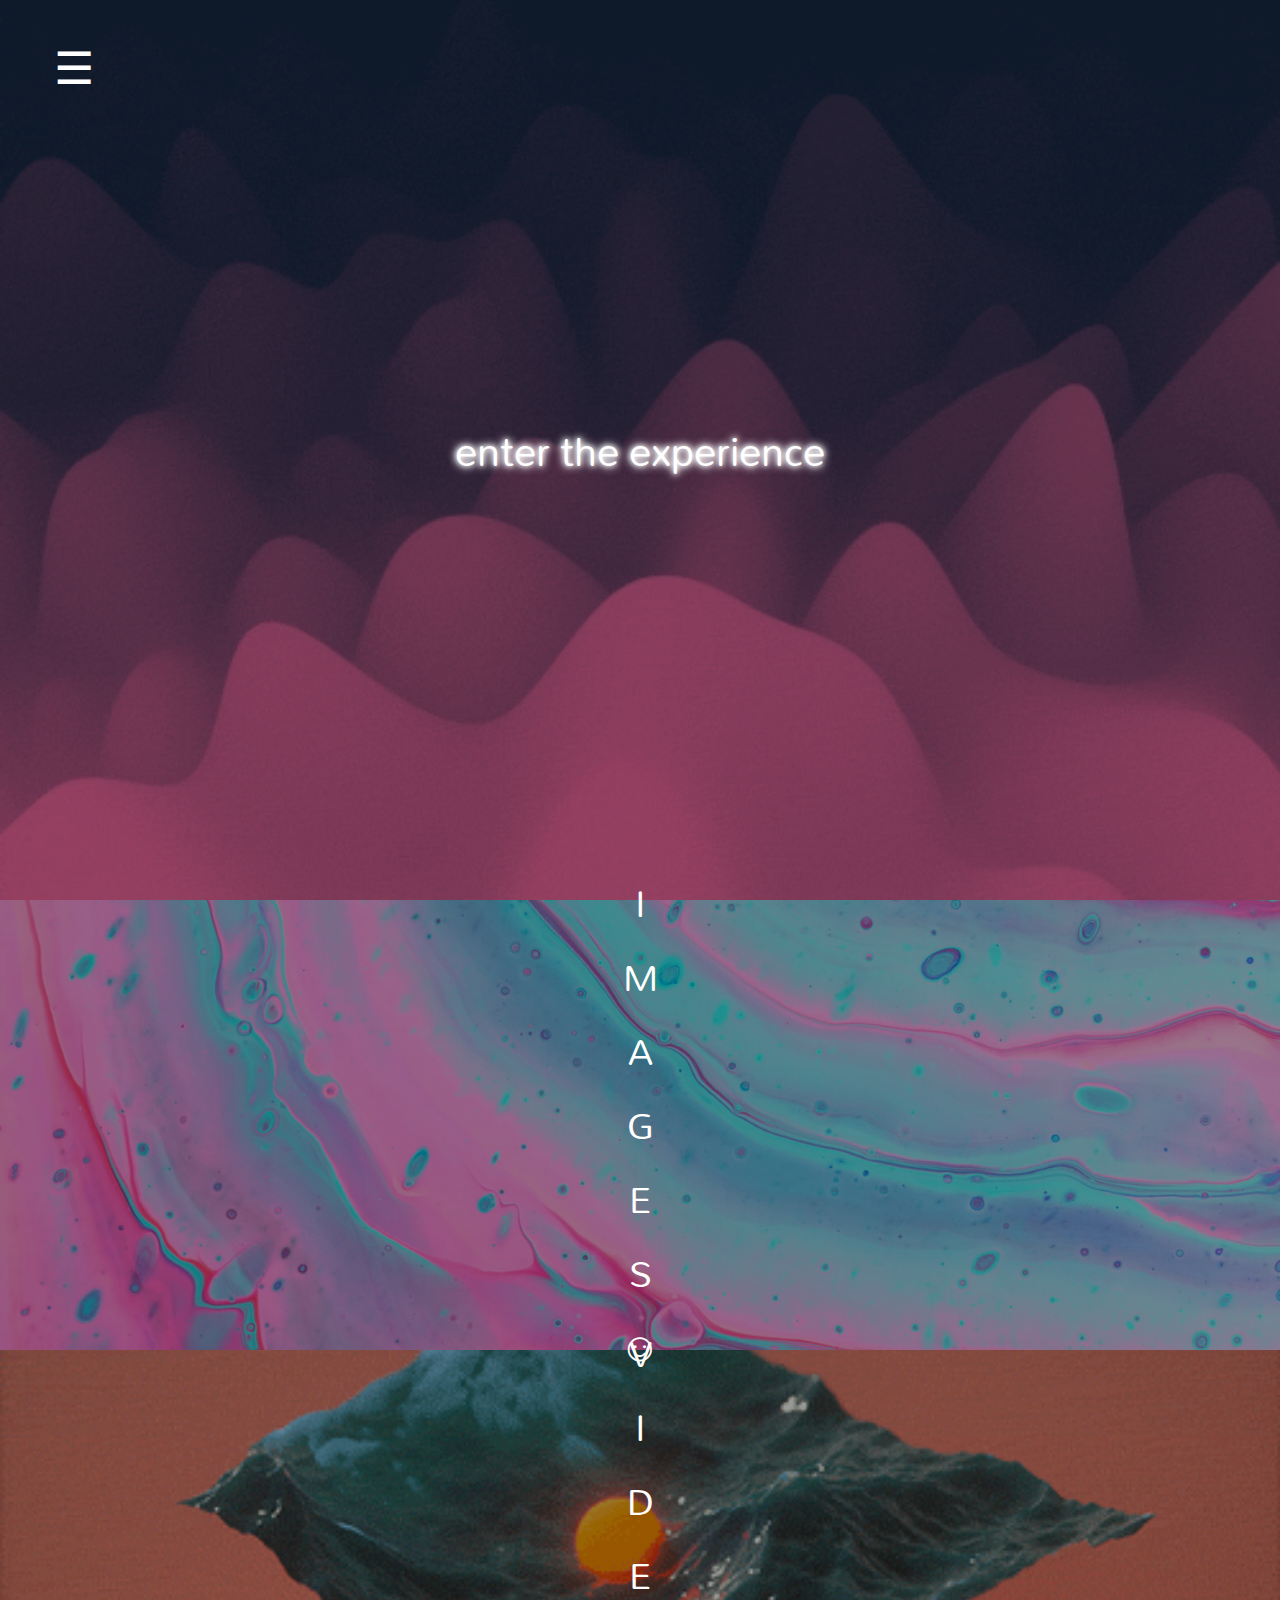
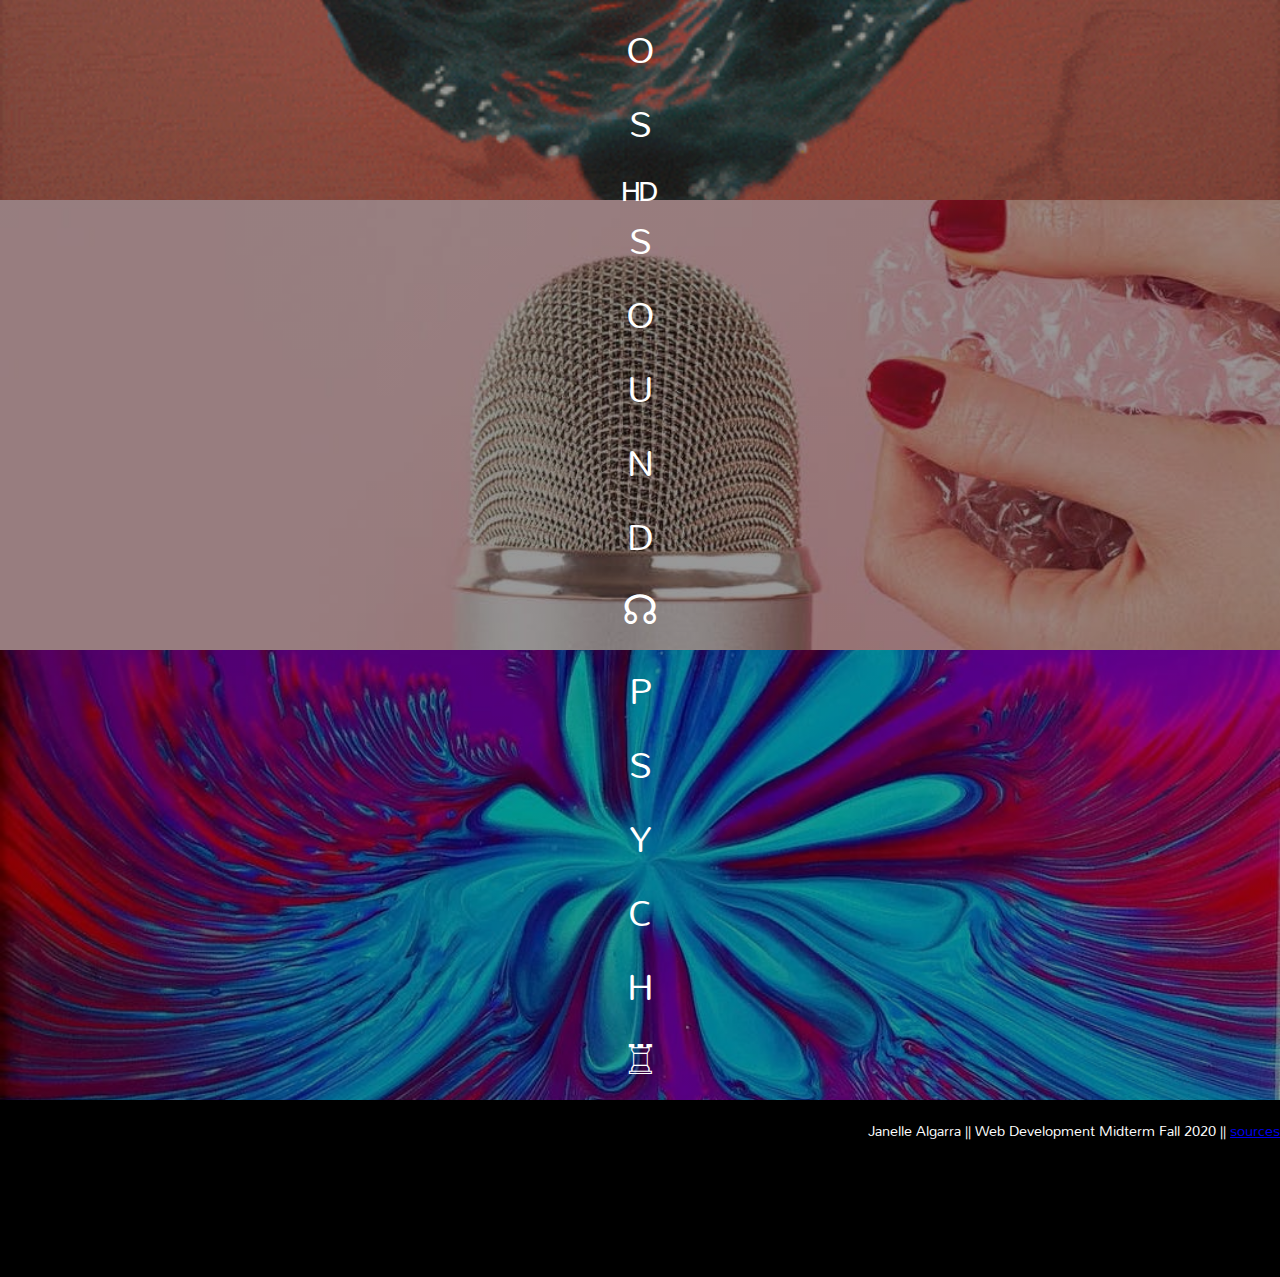
<file: index.html>
<!DOCTYPE html>
<html lang="en" dir="ltr">
  <head>
    <meta charset="utf-8">
    <title>home</title>
    <link rel="stylesheet" href="style.css">
    <link href="https://fonts.googleapis.com/css2?family=Mallanna&display=swap" rel="stylesheet">
  </head>
  <body>
    <div class ="mainContainer">

      <input type="checkbox" id="sidebar-toggle-input" />
      <label class="sidebar-toggle" for="sidebar-toggle-input"></label>
      <div class="sidebar">
        <a href="index.html">⌂</a>
        <a href="about.html">?</a>
        <a href="images_page.html">☺</a>
        <a href="video_page.html">ᴴᴰ</a>
        <a href="sound_page.html">☊</a>
        <a href="last_page.html">♖</a>
      </div>

<!--
      <div class="main" id="section1">
        <a href="#firstHeader">﹀</a>
      </div>

      <div class ="scroll">
        <p onclick="scrollWin()">﹀</p>
      </div>-->

      <div class ="mainContent">
        <div class ="mainHeader">
          <p onclick="scrollWin()">enter the experience</p>
        </div>

        <div class = "firstHeader">
          <a href="images_page.html" target="_blank">I M A G E S  ☺</a>
        </div>

        <div class ="secondHeader">
          <a href="video_page.html" target="_blank">V I D E O S  ᴴᴰ</a>
        </div>

        <div class ="thirdHeader">
          <a href="sound_page.html" target="_blank">S O U N D  ☊</a>
        </div>

        <div class ="fourthHeader">
          <a href="last_page.html" target="_blank">P S Y C H  ♖</a>
        </div>


      </div>

      <div class ="footer">
          <p> Janelle Algarra || Web Development Midterm Fall 2020 ||
              <a href="https://docs.google.com/document/d/1_ba4_y5VMJBE-FU1e6WLnP-X9z7YVlCh2H4nbIClyhU/edit?usp=sharing">sources</a>
          </p>
      </div>



    </div>

    <script>
      function scrollWin() {
        window.scrollTo(0, 690);
      }
    </script>
  </body>
</html>
</file>
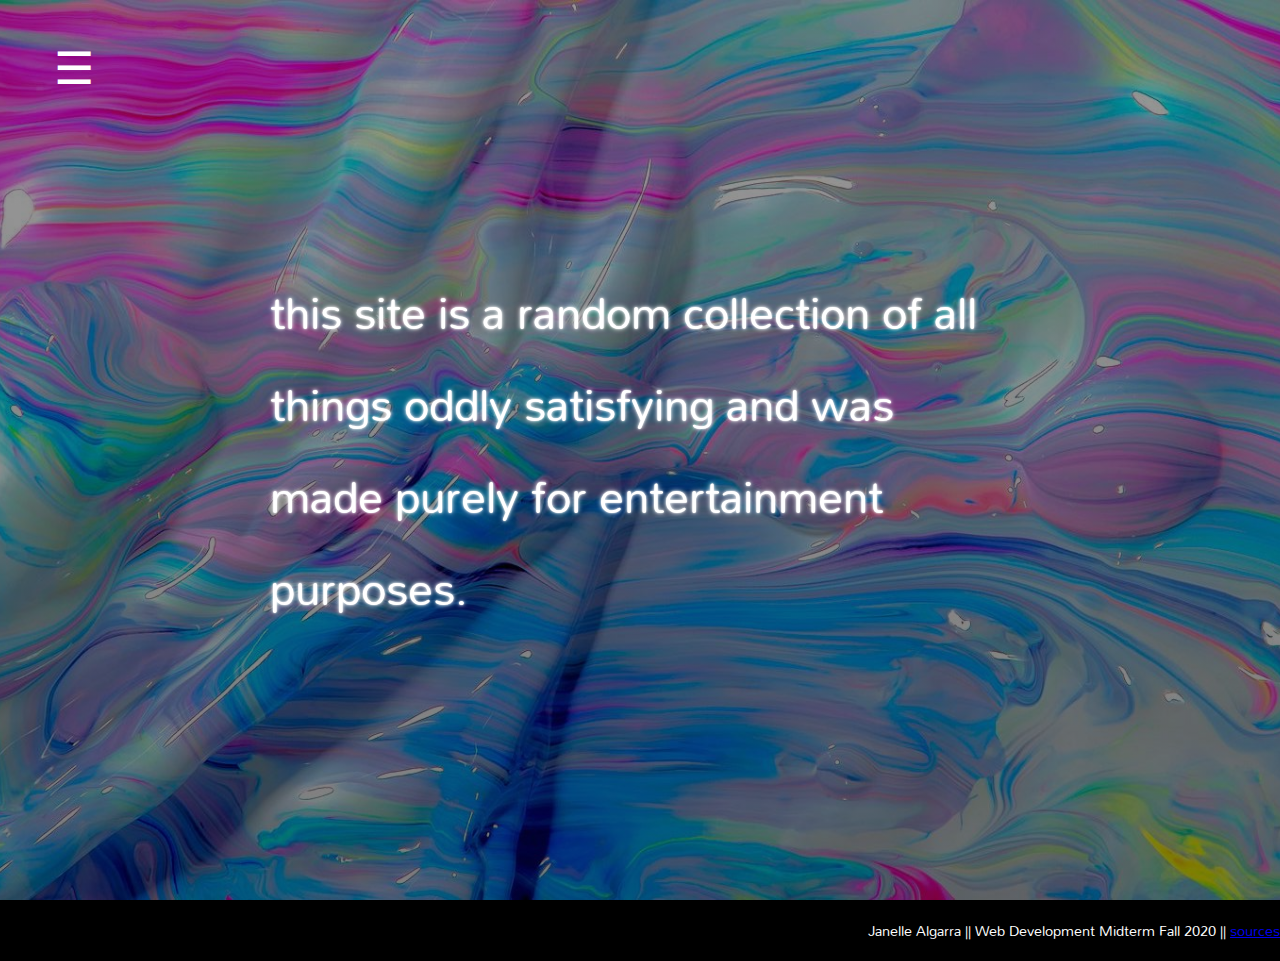
<file: about.html>
<!DOCTYPE html>
<html lang="en" dir="ltr">
  <head>
    <meta charset="utf-8">
    <title>about</title>
    <link rel="stylesheet" href="style.css">
    <link href="https://fonts.googleapis.com/css2?family=Mallanna&display=swap" rel="stylesheet">
  </head>
  <body>
    <div class ="mainContainer">

      <input type="checkbox" id="sidebar-toggle-input" />
      <label class="sidebar-toggle" for="sidebar-toggle-input"></label>
      <div class="sidebar">
        <a href="index.html">⌂</a>
        <a href="about.html">?</a>
        <a href="images_page.html">☺</a>
        <a href="video_page.html">ᴴᴰ</a>
        <a href="sound_page.html">☊</a>
        <a href="last_page.html">♖</a>
      </div>

      <div class ="aboutHeader">
        <p>this site is a random collection of all things oddly satisfying and was made purely for entertainment purposes.</p>
      </div>

      <div class ="footer">
          <p> Janelle Algarra || Web Development Midterm Fall 2020 ||
              <a href="https://docs.google.com/document/d/1_ba4_y5VMJBE-FU1e6WLnP-X9z7YVlCh2H4nbIClyhU/edit?usp=sharing">sources</a>
          </p>
      </div>

    </div>

  </body>
</html>
</file>
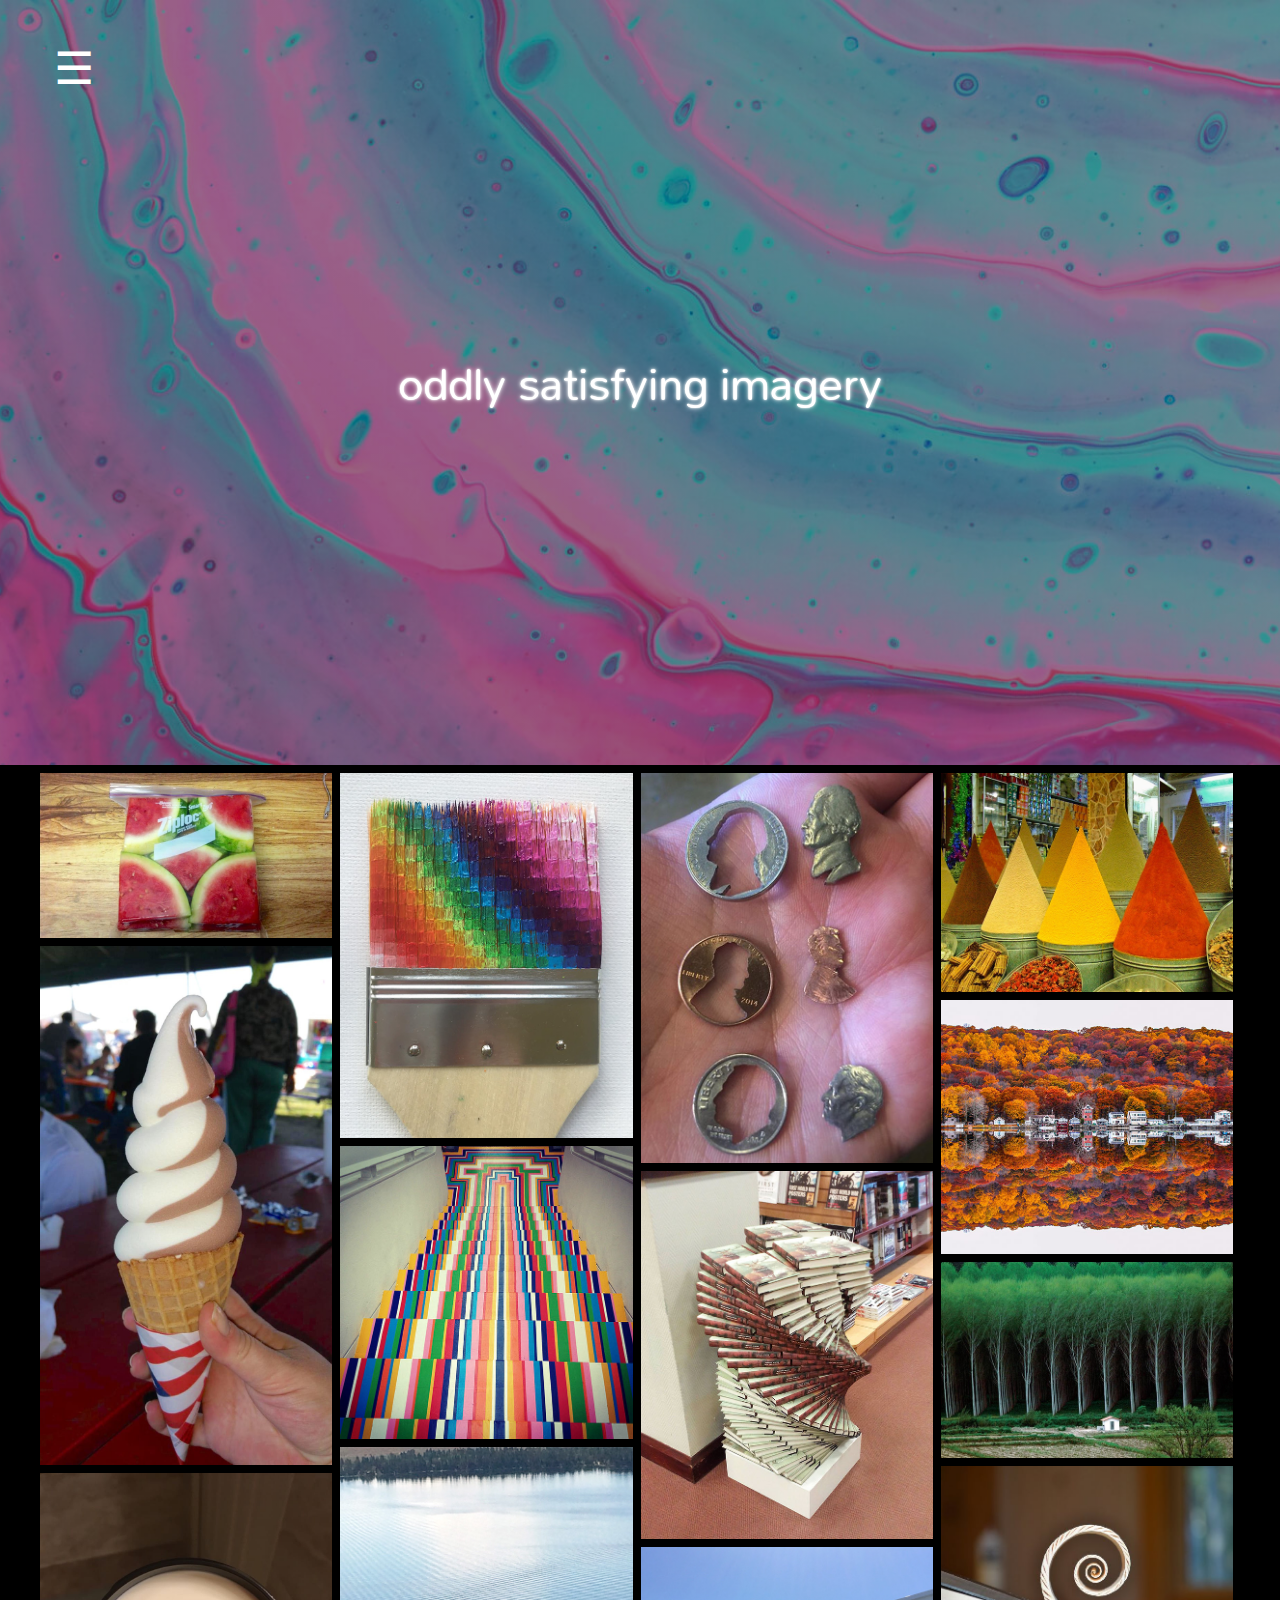
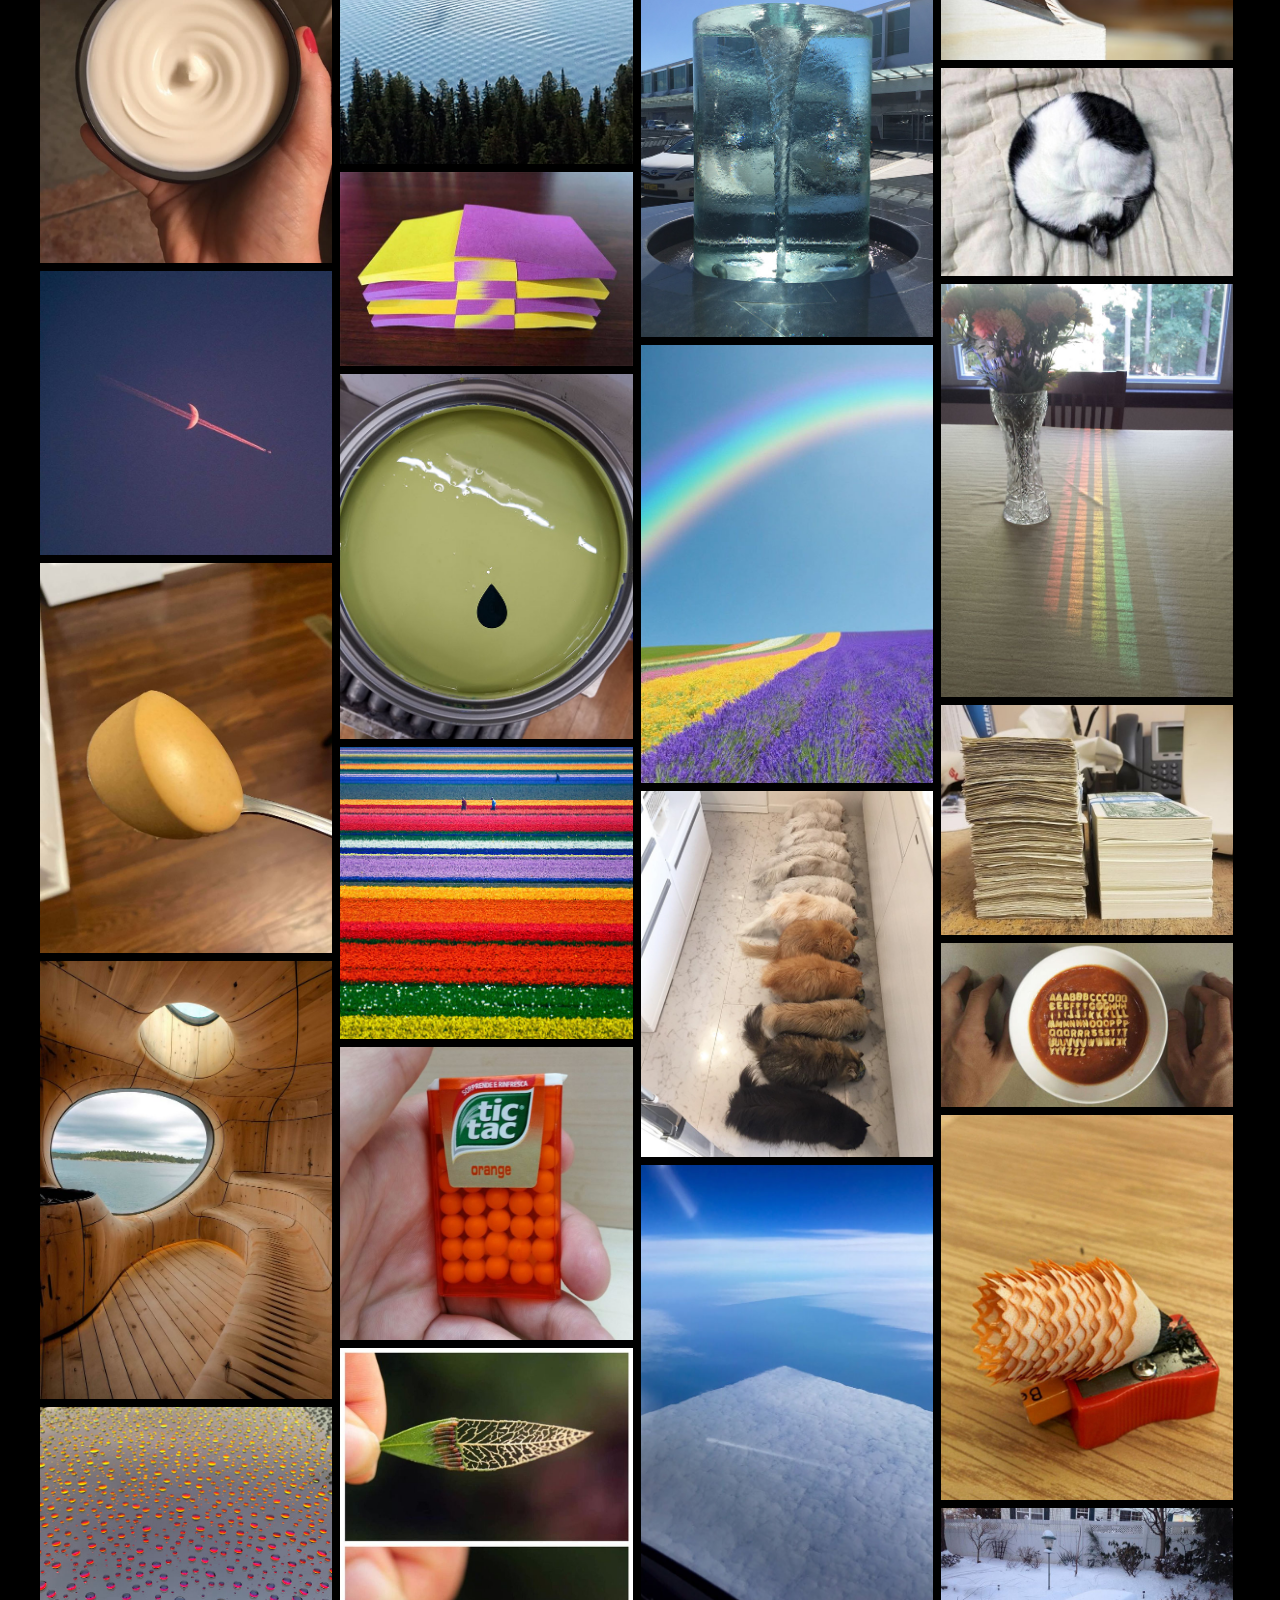
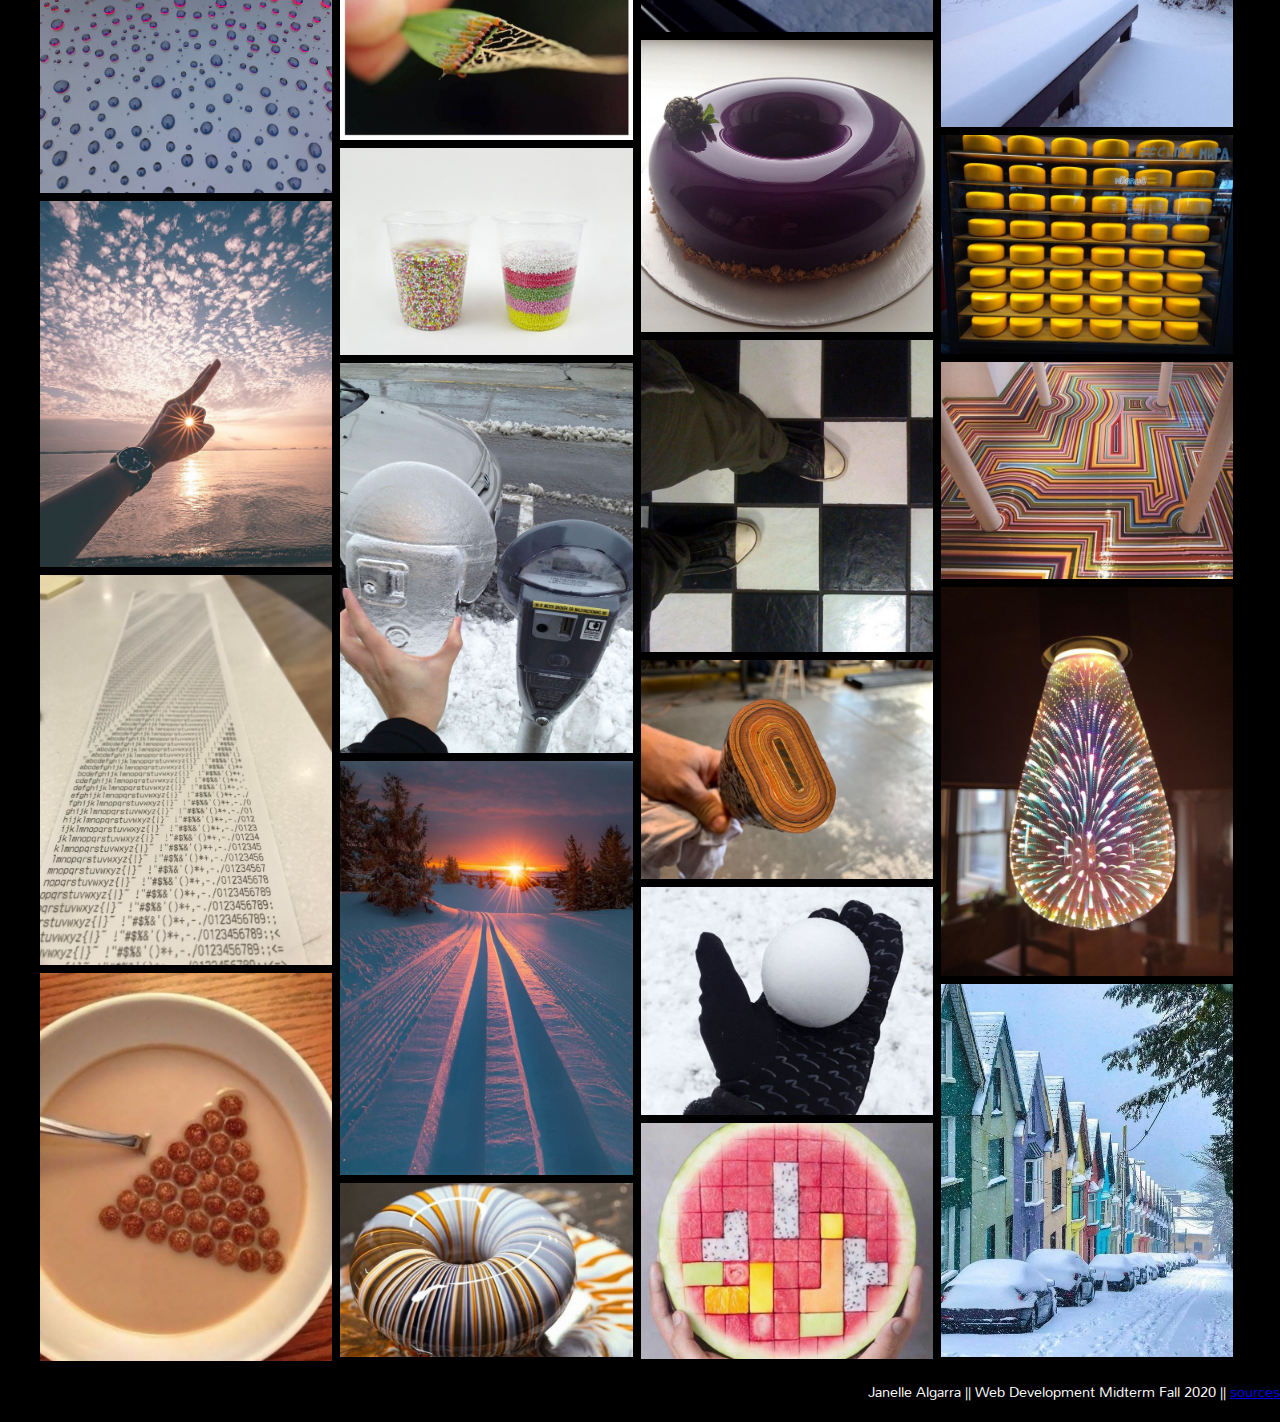
<file: images_page.html>
<!DOCTYPE html>
<html lang="en" dir="ltr">
  <head>
    <meta charset="utf-8">
    <title>images</title>
    <link rel="stylesheet" href="style.css">
    <link href="https://fonts.googleapis.com/css2?family=Mallanna&display=swap" rel="stylesheet">
  </head>
  <body>
    <div class ="mainContainer">

      <input type="checkbox" id="sidebar-toggle-input" />
      <label class="sidebar-toggle" for="sidebar-toggle-input"></label>
      <div class="sidebar">
        <a href="index.html">⌂</a>
        <a href="about.html">?</a>
        <a href="images_page.html">☺</a>
        <a href="video_page.html">ᴴᴰ</a>
        <a href="sound_page.html">☊</a>
        <a href="last_page.html">♖</a>
      </div>

      <div class ="mainContent">

        <div class ="imagesHeader">
          <p>oddly satisfying imagery</p>
        </div>

        <div class="row">
          <div class="column">
            <img src="images/a/40.jpg">
            <img src="images/a/39.jpg">
            <img src="images/a/38.jpg">
            <img src="images/a/37.jpg">
            <img src="images/a/36.jpg">
            <img src="images/a/35.jpg">
            <img src="images/a/34.jpg">
            <img src="images/a/14.jpg">
            <img src="images/a/10.jpg">
            <img src="images/a/6.jpg">
          </div>

          <div class="column">
            <img src="images/a/33.jpg">
            <img src="images/a/32.jpg">
            <img src="images/a/31.jpg">
            <img src="images/a/30.jpg">
            <img src="images/a/29.jpg">
            <img src="images/a/28.jpg">
            <img src="images/a/13.jpg">
            <img src="images/a/9.jpg">
            <img src="images/a/5.jpg">
            <img src="images/a/2.jpg">
            <img src="images/a/42.jpg">
            <img src="images/a/41.jpg">
          </div>
          <div class="column">
            <img src="images/a/27.jpg">
            <img src="images/a/26.jpg">
            <img src="images/a/25.jpg">
            <img src="images/a/24.jpg">
            <img src="images/a/23.jpg">
            <img src="images/a/22.jpg">
            <img src="images/a/21.jpg">
            <img src="images/a/12.jpg">
            <img src="images/a/8.jpg">
            <img src="images/a/4.jpg">
            <img src="images/a/45.jpg">

          </div>
          <div class="column">
            <img src="images/a/20.jpg">
            <img src="images/a/19.jpg">
            <img src="images/a/18.jpg">
            <img src="images/a/17.jpg">
            <img src="images/a/16.jpg">
            <img src="images/a/15.jpg">
            <img src="images/a/11.jpg">
            <img src="images/a/7.jpg">
            <img src="images/a/3.jpg">
            <img src="images/a/1.jpg">
            <img src="images/a/43.jpg">
            <img src="images/a/44.jpg">
            <img src="images/a/46.jpg">
            <img src="images/a/47.jpg">
          </div>
        </div>

      </div>

      <div class ="footer">
          <p> Janelle Algarra || Web Development Midterm Fall 2020 ||
              <a href="https://docs.google.com/document/d/1_ba4_y5VMJBE-FU1e6WLnP-X9z7YVlCh2H4nbIClyhU/edit?usp=sharing">sources</a>
          </p>
      </div>

    </div>

  </body>
</html>
</file>
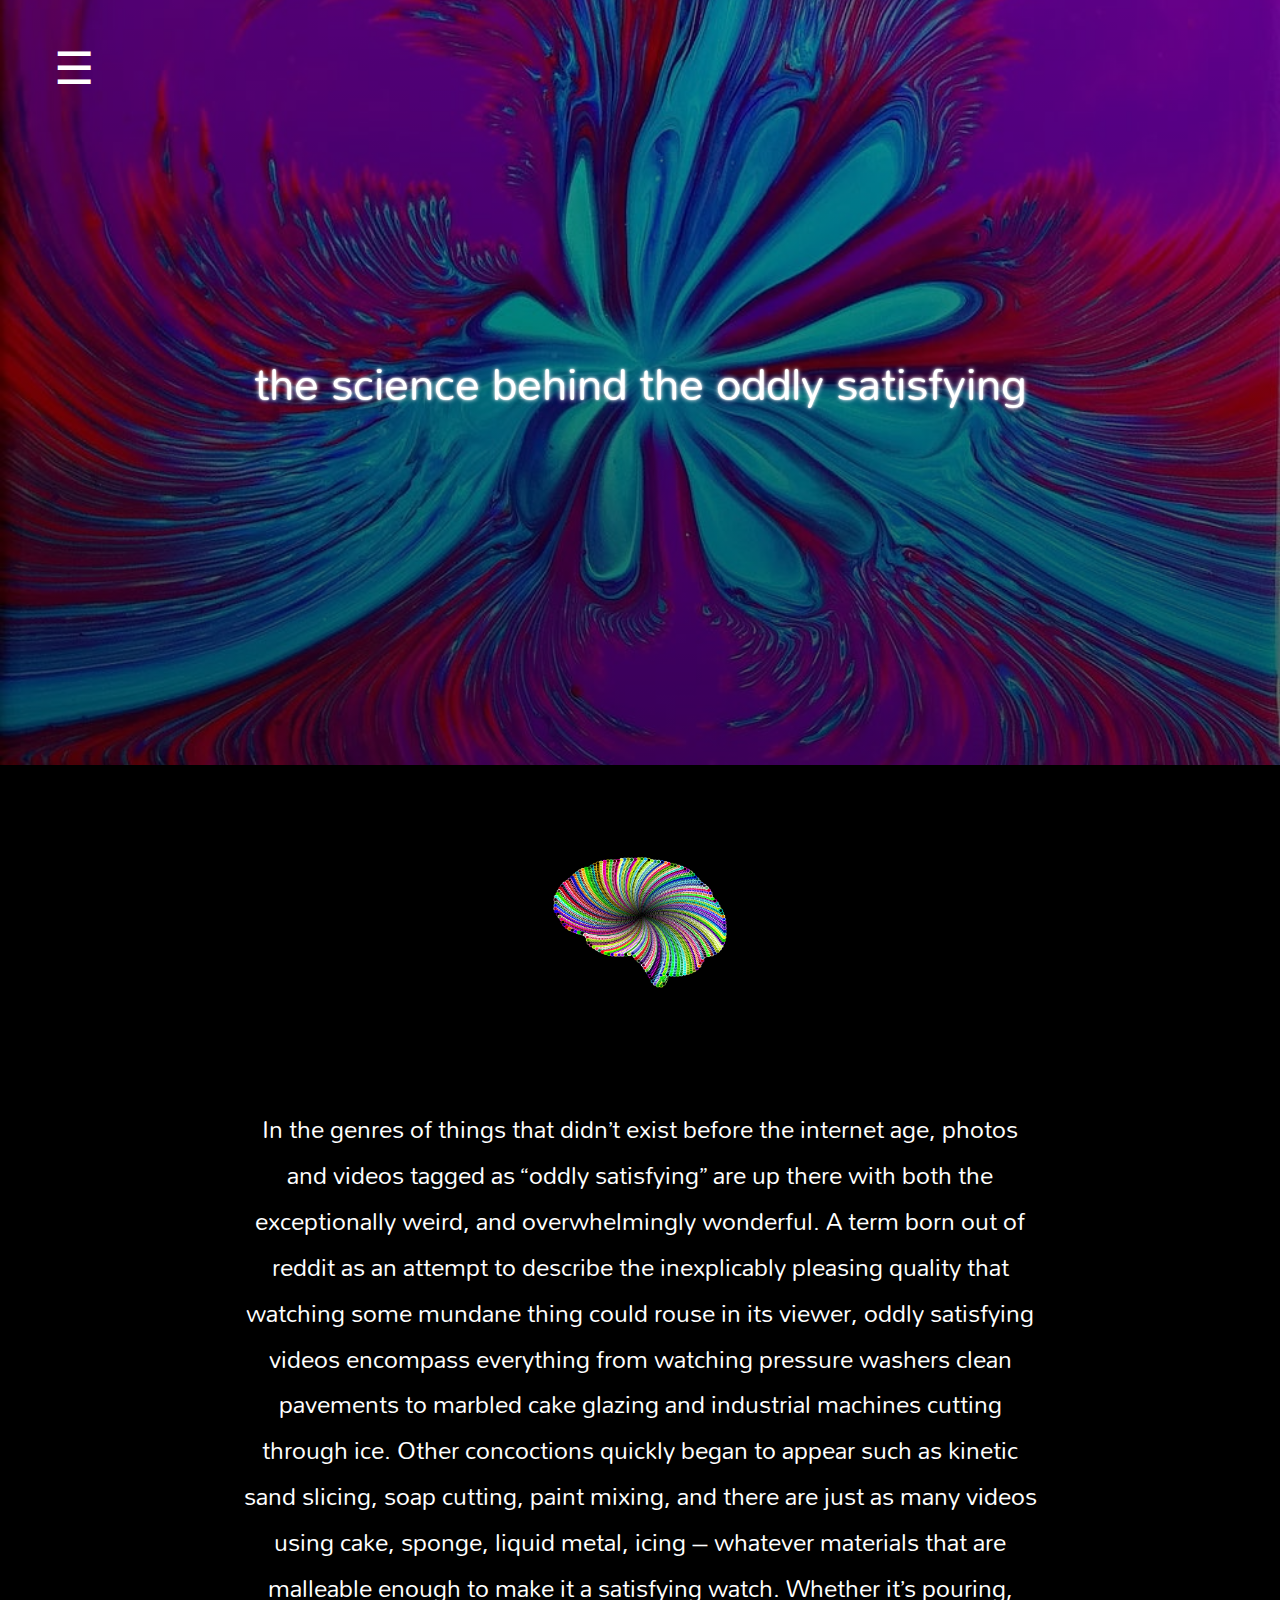
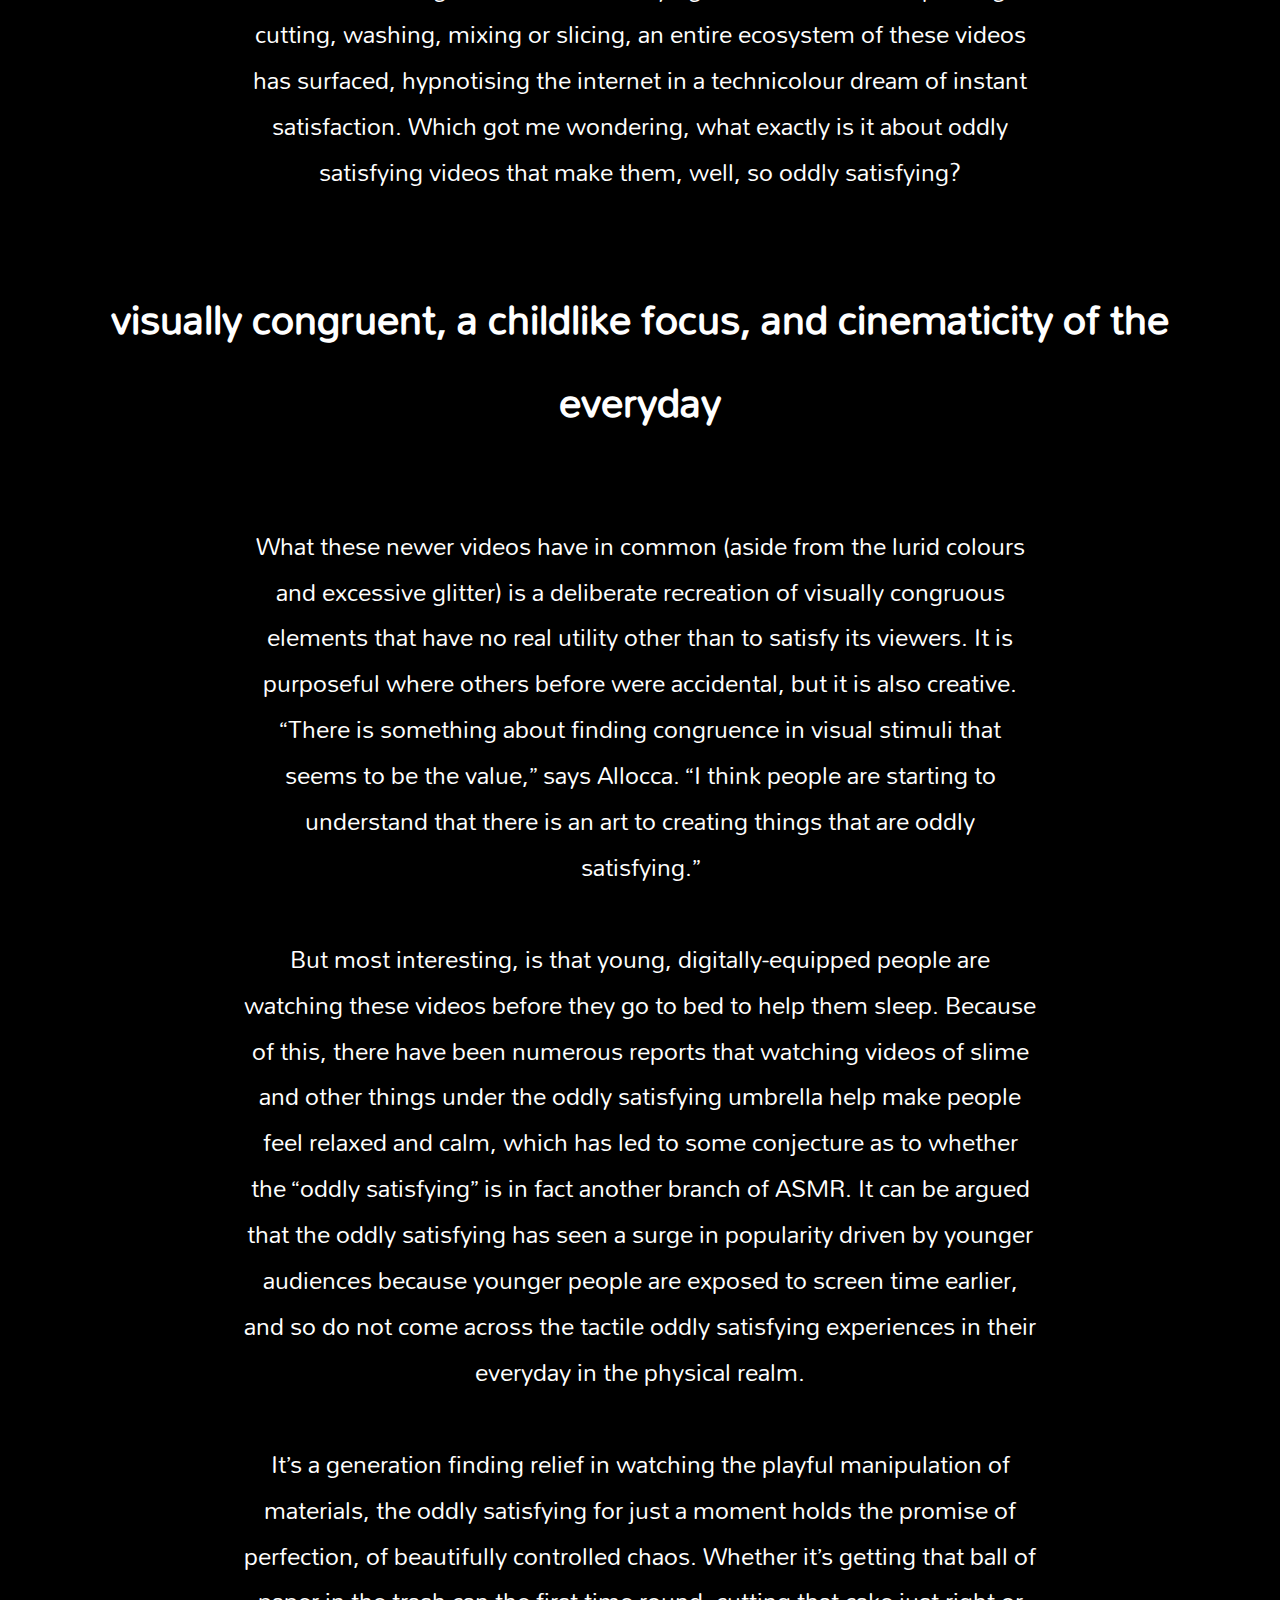
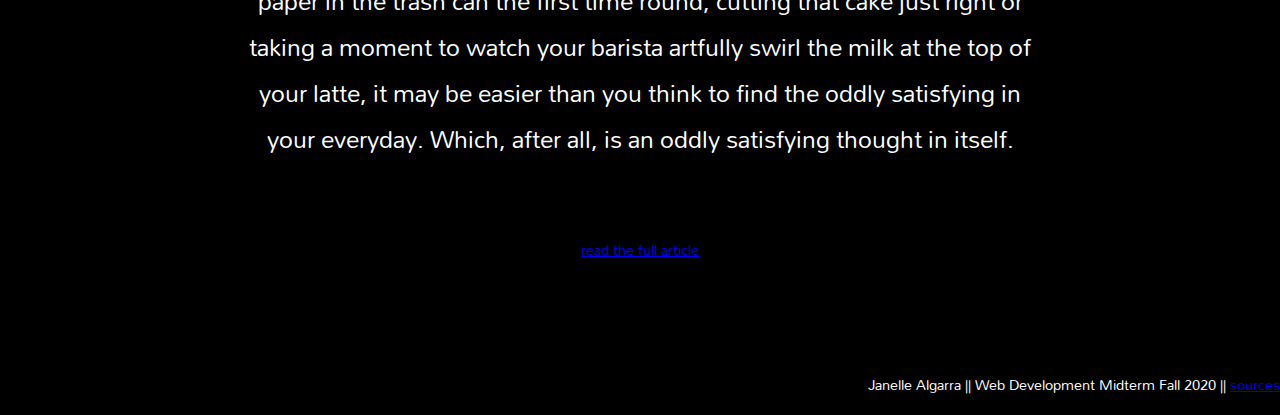
<file: last_page.html>
<!DOCTYPE html>
<html lang="en" dir="ltr">
  <head>
    <meta charset="utf-8">
    <title>psych</title>
    <link rel="stylesheet" href="style.css">
    <link href="https://fonts.googleapis.com/css2?family=Mallanna&display=swap" rel="stylesheet">
  </head>
  <body>
    <div class ="mainContainer">

      <input type="checkbox" id="sidebar-toggle-input" />
      <label class="sidebar-toggle" for="sidebar-toggle-input"></label>
      <div class="sidebar">
        <a href="index.html">⌂</a>
        <a href="about.html">?</a>
        <a href="images_page.html">☺</a>
        <a href="video_page.html">ᴴᴰ</a>
        <a href="sound_page.html">☊</a>
        <a href="last_page.html">♖</a>
      </div>

      <div class ="psychHeader">
        <p>the science behind the oddly satisfying</p>
      </div>
      <center>
      <img class = "img" src ="images/psych.png">
      </center>
      <p>
        In the genres of things that didn’t exist before the internet age, photos and videos tagged as “oddly satisfying” are up there with both the exceptionally weird, and overwhelmingly wonderful. A term born out of reddit as an attempt to describe the inexplicably pleasing quality that watching some mundane thing could rouse in its viewer, oddly satisfying videos encompass everything from watching pressure washers clean pavements to marbled cake glazing and industrial machines cutting through ice. Other concoctions quickly began to appear such as kinetic sand slicing, soap cutting, paint mixing, and there are just as many videos using cake, sponge, liquid metal, icing – whatever materials that are malleable enough to make it a satisfying watch.
        Whether it’s pouring, cutting, washing, mixing or slicing, an entire ecosystem of these videos has surfaced, hypnotising the internet in a technicolour dream of instant satisfaction. Which got me wondering, what exactly is it about oddly satisfying videos that make them, well, so oddly satisfying?
      </p>
      <h3>visually congruent, a childlike focus, and cinematicity of the everyday</h3>
      <p>
        What these newer videos have in common (aside from the lurid colours and excessive glitter) is a deliberate recreation of visually congruous elements that have no real utility other than to satisfy its viewers. It is purposeful where others before were accidental, but it is also creative.
        “There is something about finding congruence in visual stimuli that seems to be the value,” says Allocca. “I think people are starting to understand that there is an art to creating things that are oddly satisfying.”
        <br>
        <br>
        But most interesting, is that young, digitally-equipped people are watching these videos before they go to bed to help them sleep. Because of this, there have been numerous reports that watching videos of slime and other things under the oddly satisfying umbrella help make people feel relaxed and calm, which has led to some conjecture as to whether the “oddly satisfying” is in fact another branch of ASMR.
        It can be argued that the oddly satisfying has seen a surge in popularity driven by younger audiences because younger people are exposed to screen time earlier, and so do not come across the tactile oddly satisfying experiences in their everyday in the physical realm.
        <br>
        <br>
        It’s a generation finding relief in watching the playful manipulation of materials, the oddly satisfying for just a moment holds the promise of perfection, of beautifully controlled chaos.
         Whether it’s getting that ball of paper in the trash can the first time round, cutting that cake just right or taking a moment to watch your barista artfully swirl the milk at the top of your latte, it may be easier than you think to find the oddly satisfying in your everyday. Which, after all, is an oddly satisfying thought in itself.
        </p>

        <div class ="link_p">
          <a href = "https://www.wired.co.uk/article/oddly-satisfying-videos-explained-psychology-youtube">read the full article</a>
        </div>

        <div class ="footer">
            <p> Janelle Algarra || Web Development Midterm Fall 2020 ||
                <a href="https://docs.google.com/document/d/1_ba4_y5VMJBE-FU1e6WLnP-X9z7YVlCh2H4nbIClyhU/edit?usp=sharing">sources</a>
            </p>
        </div>

    </div>

  </body>
</html>
</file>
<file: style.css>
body, html {
  padding: 0px;
  margin: 0px;
}

html {
  scroll-behavior: smooth;
}

body {
  background-color: black;
  font-family: 'Mallanna', sans-serif;
}

/*FOR THE NAVIGATION
FIX hover later as it doesn't hover back after clicked
*/

.sidebar-toggle {
  position: absolute;
  left: 0;
  top: 0;
  z-index: 1;
  padding: 3vmin;
  color: white;
}
#sidebar-toggle-input {
  display: none;
}
#sidebar-toggle-input+label:before {
  content: "☰";
  font-size: 5vmin;
  cursor: pointer;
  color: white;
  padding: 3vmin;
  border: none;
}
#sidebar-toggle-input:checked + label:before {
  content: "x"
}
.sidebar {
  position: fixed;
  width: 200px;
  transition: 0.3s;
  height: 50vh;
  top: 0;
  left: 0;
  transform: translateX(-100%);
}

.sidebar a {
  padding: 7vmin 1vmin 1vmin 15vmin;
  text-decoration: none;
  font-size: 25px;
  color: #CFCFCF;
  display: block;
  transition: 0.3s;
}

.sidebar a:hover {
  color: white;
  text-shadow:
    0 0 5px #fff,
    0 0 2px #fff
}

#sidebar-toggle-input:checked ~ .sidebar {
  transform: none;
}

/*HERO IMAGE*/

.mainHeader {
  display: flex;
  background-image: linear-gradient(rgba(0, 0, 0, 0.4), rgba(0, 0, 0, 0.4)), url("images/bckg.gif");
  height: 100vh;
  background-position: center center;
  background-repeat: no-repeat;
  background-size: cover;
  justify-content: center;
  align-items: center;
  color: white;
  background-attachment: fixed;
}
.mainHeader p {
  font-size: 5vmin;
  color: #fff;
    text-shadow:
      0px 0px 5px #fff,
      0px 0px 10px #fff,
      0px 0px 10px #fff
}
.mainHeader p:hover {
  cursor: pointer;
  color: white;
  text-shadow:
    0 0 20px #fff,
    0 0 30px #fff
}

/*SCROLL DOWN ON FIRST PAGE
.scroll {
  display: flex;
  opacity: 10;
  height: 0px;
  justify-content: center;
  color: white;
  cursor: pointer;

}

*/
/* FOR THE INDEX HERO IMAGES*/
.firstHeader {
  display: flex;
  background-image: linear-gradient(rgba(0, 0, 0, 0.4), rgba(0, 0, 0, 0.4)), url("images/index_picture.jpg");
  height: 50vh;
  background-position: center center;
  background-repeat: no-repeat;
  background-size: cover;
  justify-content: center;
  align-items: center;
  color: white;
  transition: .5s ease;
}

.firstHeader:hover {
  opacity: 0.7;
}

.firstHeader a:link, a:visited {
  color: white;
  padding: 20vmin 80vmin;
  text-align: center;
  text-decoration: none;
  display: inline-block;
  font-size: 4.5vmin;
}

/*
#firstHeader a:hover, a:active {
}*/

.secondHeader {
  display: flex;
  background-image: linear-gradient(rgba(0, 0, 0, 0.4), rgba(0, 0, 0, 0.4)), url("images/index_video4.gif");
  height: 50vh;
  background-position: center center;
  background-repeat: no-repeat;
  background-size: cover;
  justify-content: center;
  align-items: center;
  color: white;
  transition: .5s ease;
}

.secondHeader:hover {
  opacity: 0.7;
}

.secondHeader a:link, a:visited {
  color: white;
  padding: 20vmin 80vmin;
  text-align: center;
  text-decoration: none;
  display: inline-block;
  font-size: 4.5vmin;
}

.thirdHeader {
  display: flex;
  background-image: linear-gradient(rgba(0, 0, 0, 0.4), rgba(0, 0, 0, 0.4)), url("images/index_sound.jpg");
  height: 50vh;
  background-position: center center;
  background-repeat: no-repeat;
  background-size: cover;
  justify-content: center;
  align-items: center;
  color: white;
  transition: .5s ease;
}

.thirdHeader:hover {
  opacity: 0.7;
}

.thirdHeader a:link, a:visited {
  color: white;
  padding: 20vmin 80vmin;
  text-align: center;
  text-decoration: none;
  display: inline-block;
  font-size: 4.5vmin;
}

.fourthHeader {
  display: flex;
  background-image: linear-gradient(rgba(0, 0, 0, 0.4), rgba(0, 0, 0, 0.4)), url("images/index_psych.jpeg");
  height: 50vh;
  background-position: center center;
  background-repeat: no-repeat;
  background-size: cover;
  justify-content: center;
  align-items: center;
  color: white;
  transition: .5s ease;
}

.fourthHeader:hover {
  opacity: 0.7;
}

.fourthHeader a:link, a:visited {
  color: white;
  padding: 20vmin 80vmin;
  text-align: center;
  text-decoration: none;
  display: inline-block;
  font-size: 4.5vmin;
}

.footer {
  display: flex;
  color: white;
  background-color: black;
  justify-content: flex-end;
}

.footer > a {
  display: flex;
  justify-content: flex-start;
}

/*--------------- FOR THE ABOUT PAGE --------------*/
.aboutHeader {
  display: flex;
  background-image: linear-gradient(rgba(0, 0, 0, 0.4), rgba(0, 0, 0, 0.5)), url("images/about.jpg");
  height: 100vh;
  background-position: center center;
  background-repeat: no-repeat;
  background-size: cover;
  justify-content: center;
  align-items: center;
  color: white;
}

.aboutHeader p {
  padding: 30vmin;
  font-size: 5.5vmin;
  color: #fff;
    text-shadow:
      0 0 5px #fff,
      0 0 2px #fff
}


/*--------------- FOR THE IMAGE PAGE --------------*/
.imagesHeader {
  display: flex;
  background-image: linear-gradient(rgba(0, 0, 0, 0.4), rgba(0, 0, 0, 0.4)), url("images/index_picture.jpg");
  height: 85vh;
  background-position: center center;
  background-repeat: no-repeat;
  background-size: cover;
  justify-content: center;
  align-items: center;
  color: white;
}

.imagesHeader p {
  font-size: 5.5vmin;
  color: #fff;
    text-shadow:
      0 0 5px #fff,
      0 0 2px #fff
}

.row {
  display: flex;
  flex-wrap: wrap;
  padding: 0 4vmin;
}

/* Create four equal columns that sits next to each other */
.column {
  flex: 24.2%;
  max-width: 24.2%;
  padding: 0 4px;
}

.column img {
  margin-top: 8px;
  vertical-align: middle;
  width: 100%;
}

/* Responsive layout - makes a two column-layout instead of four columns */
@media screen and (max-width: 800px) {
  .column {
    flex: 50%;
    max-width: 50%;
  }
}

/* Responsive layout - makes the two columns stack on top of each other instead of next to each other */
@media screen and (max-width: 600px) {
  .column {
    flex: 100%;
    max-width: 100%;
  }
}


/*--------------- FOR THE VIDEO PAGE --------------*/
.videoHeader {
  display: flex;
  background-image: linear-gradient(rgba(0, 0, 0, 0.4), rgba(0, 0, 0, 0.4)), url("images/index_video4.gif");
  height: 85vh;
  background-position: center center;
  background-repeat: no-repeat;
  background-size: cover;
  justify-content: center;
  align-items: center;
  color: white;
}

.videoHeader p {
  font-size: 5.5vmin;
  color: #fff;
    text-shadow:
      0 0 5px #fff,
      0 0 2px #fff
}

h1 {
  text-align: center;
  color: white;
}

h2 {
  text-align: center;
  color: white;
}

.videos_yt, .videos_yt2, .videos_yt3 {
  display: flex;
  justify-content: space-between;
  padding: 5vmin;
}

/*--------------- FOR THE SOUND PAGE --------------*/
.soundHeader {
  display: flex;
  background-image: linear-gradient(rgba(0, 0, 0, 0.4), rgba(0, 0, 0, 0.4)), url("images/index_sound.jpg");
  height: 85vh;
  background-position: center center;
  background-repeat: no-repeat;
  background-size: cover;
  justify-content: center;
  align-items: center;
  color: white;
}

.soundHeader p {
  font-size: 5.5vmin;
  color: #fff;
    text-shadow:
      0 0 5px #fff,
      0 0 2px #fff
}

.sounds1, .sounds2, .sounds3 {
  display: flex;
  padding: 10vmin;
  background-color: white;
  justify-content: space-around;
}

.sounds1 p {
  padding-left: 2.2vmin;
  padding-right: 5vmin;
  text-align: center;
  font-size: 3vmin;
}

.sounds2 p {
  padding-left: 2vmin;
  padding-right: 4.5vmin;
  text-align: center;
  font-size: 3vmin;
}

.sounds3 p {
  padding-left: 2.5vmin;
  padding-right: 5.8vmin;
  text-align: center;
  font-size: 3vmin;
}

/*--------------- FOR THE PSYCH PAGE --------------*/
.psychHeader {
  display: flex;
  background-image: linear-gradient(rgba(0, 0, 0, 0.4), rgba(0, 0, 0, 0.6)), url("images/index_psych.jpeg");
  height: 85vh;
  background-position: center center;
  background-repeat: no-repeat;
  background-size: cover;
  justify-content: center;
  align-items: center;
  color: white;
}

.psychHeader > p {
  font-size: 5.5vmin;
  color: #fff;
    text-shadow:
      0 0 5px #fff,
      0 0 2px #fff
}


.mainContainer > p {
  font-size: 3vmin;
  color: white;
  text-align: center;
  padding-left: 27vmin;
  padding-right: 27vmin;
  line-height: 1.7em;
}

.link_p {
  padding: 5vmin;
  padding-bottom: 10vmin;
  text-align: center;
}

.link_p a:hover {
  color: blue;
}

.img {
  display: flex;
  width: 20vmin;
  height: 15vmin;
  padding: 10vmin;
}

h3 {
  color:white;
  font-size: 5vmin;
  text-align: center;
  padding-left: 10vmin;
  padding-right: 10vmin;
  padding-top: 4vmin;
  padding-bottom: 4vmin;
}
</file>
